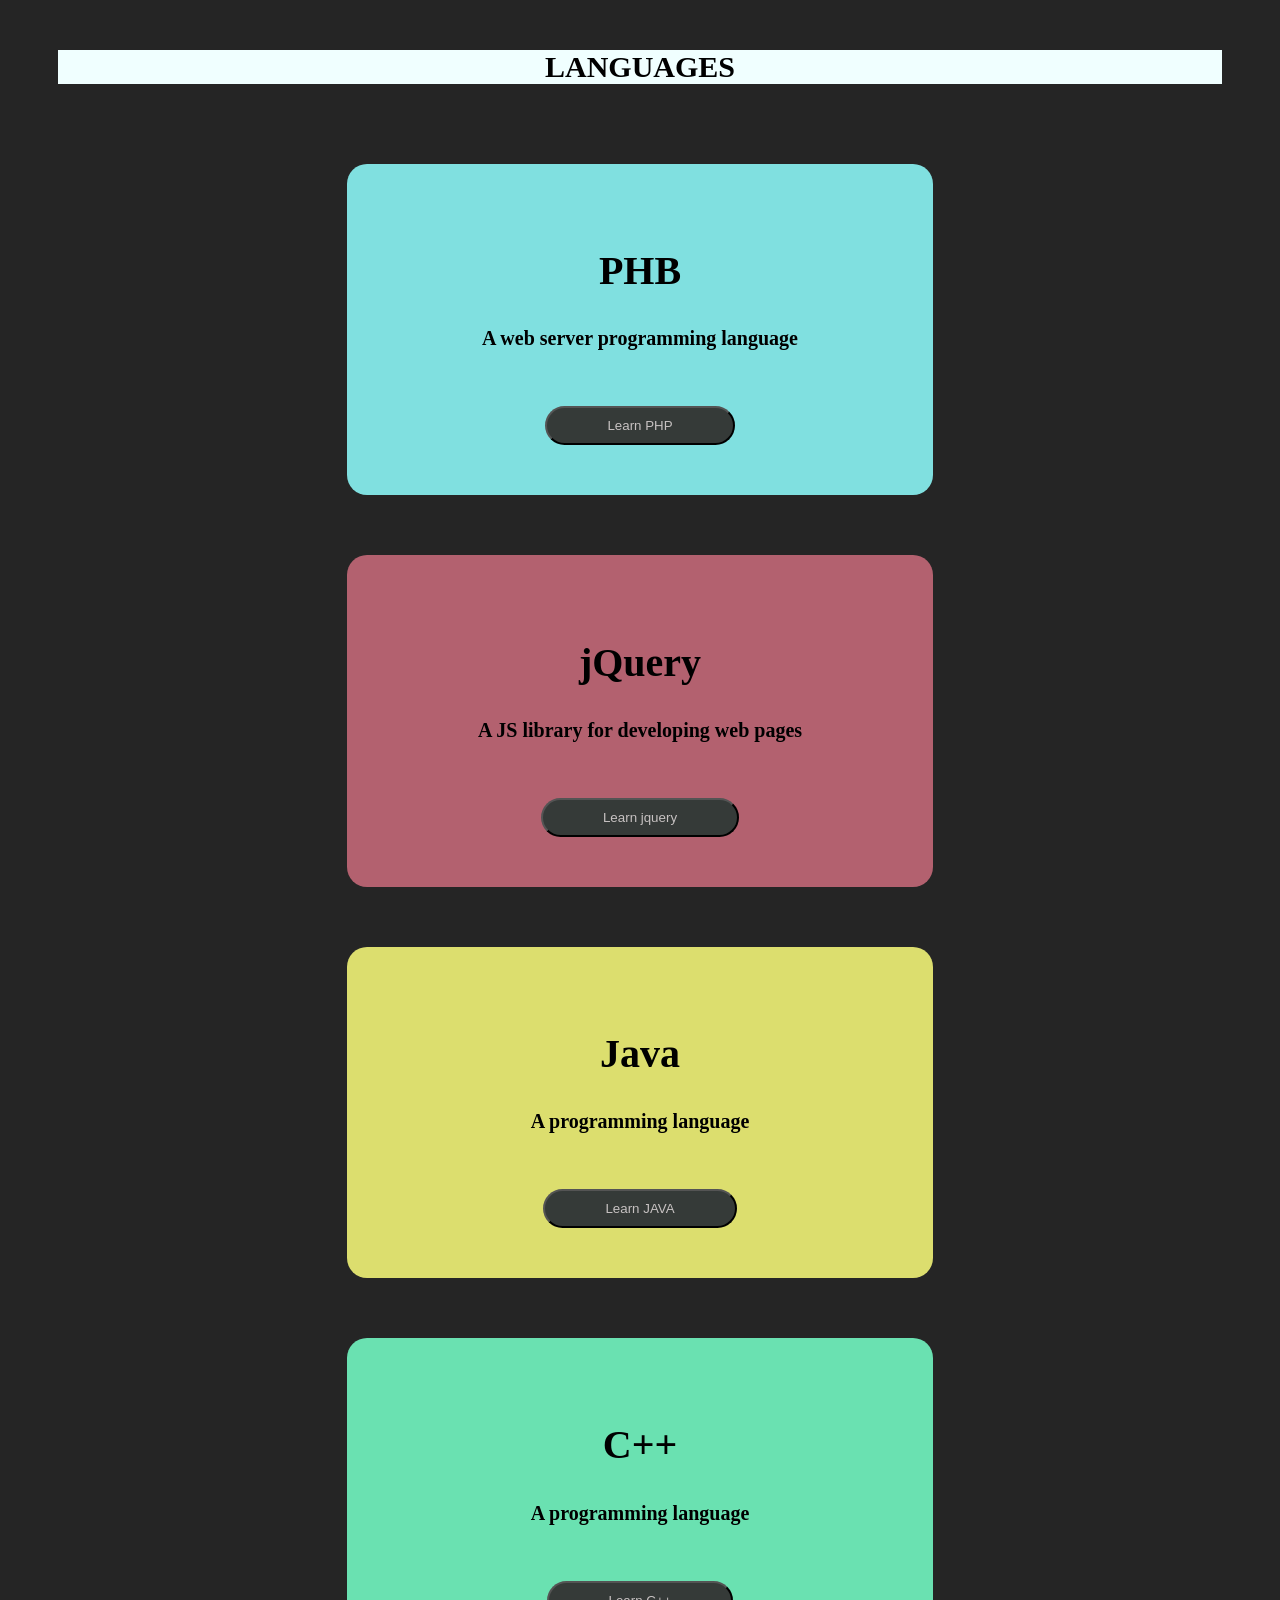
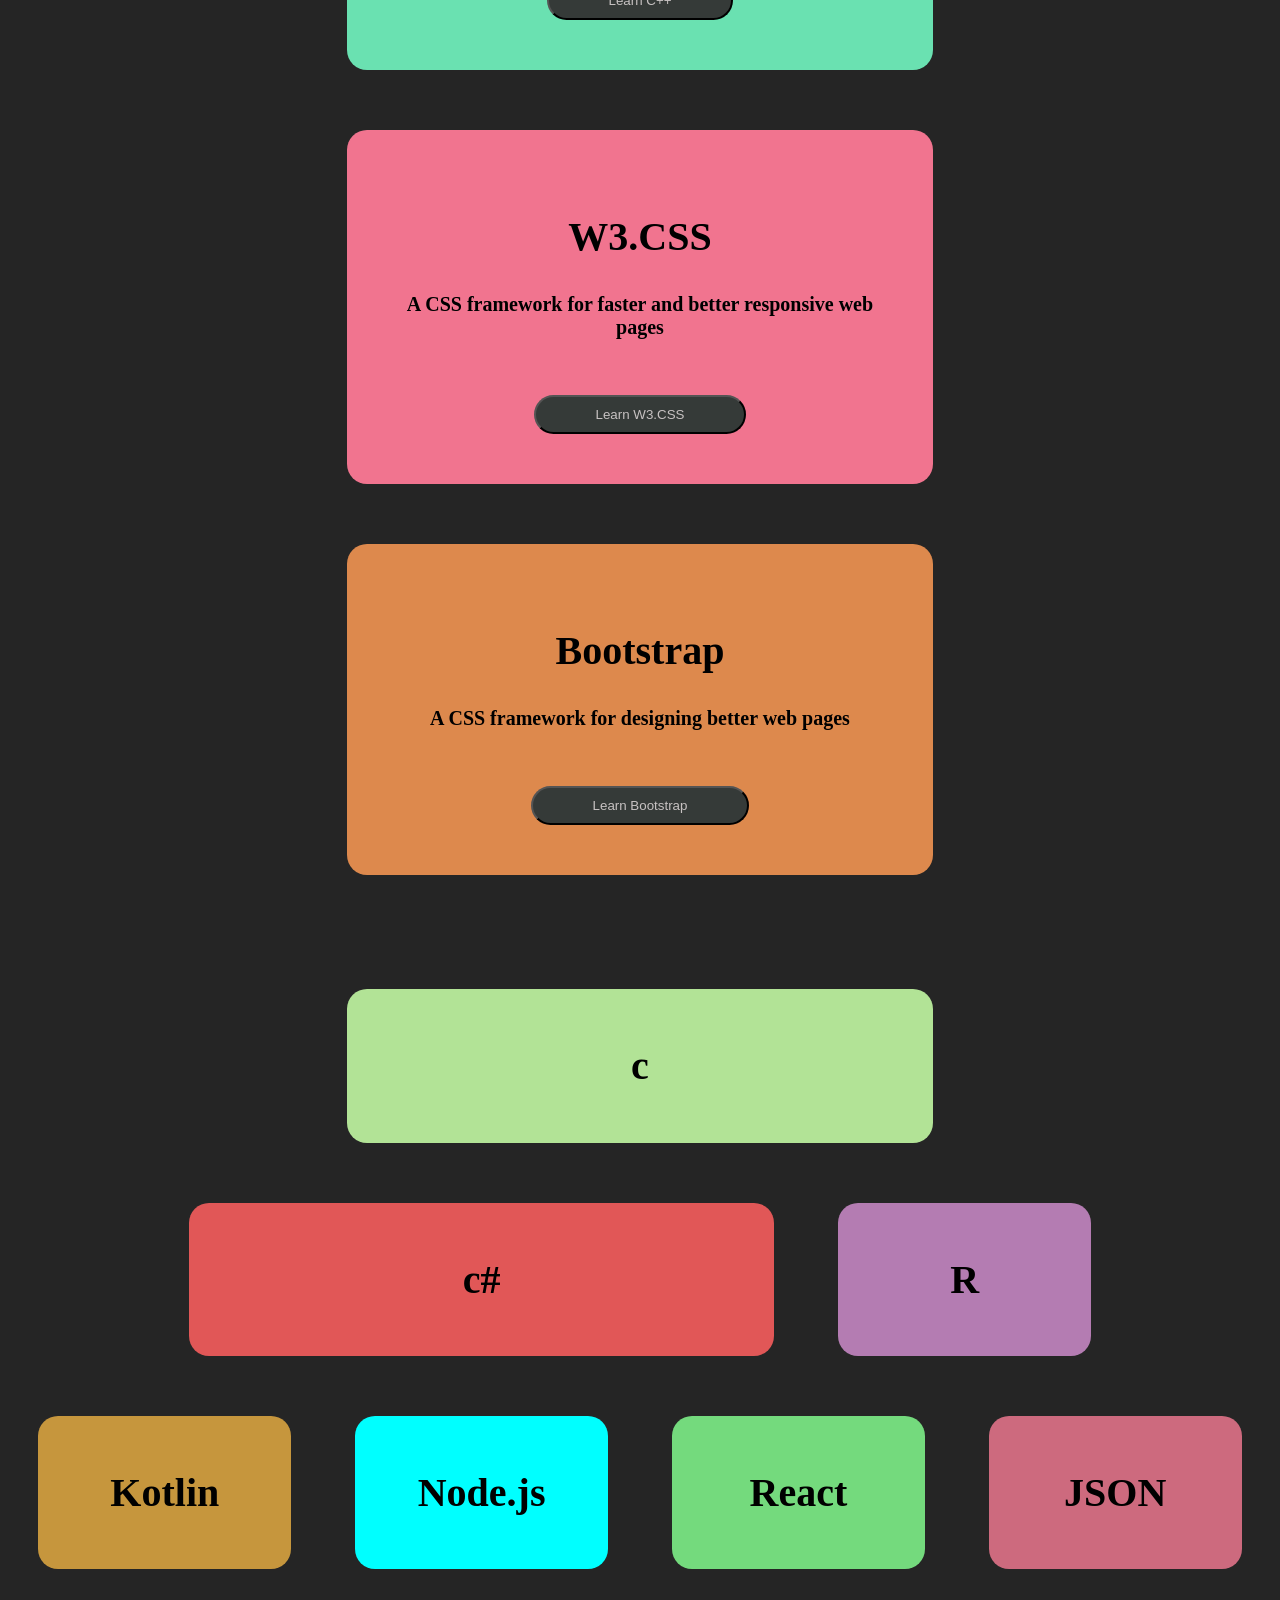
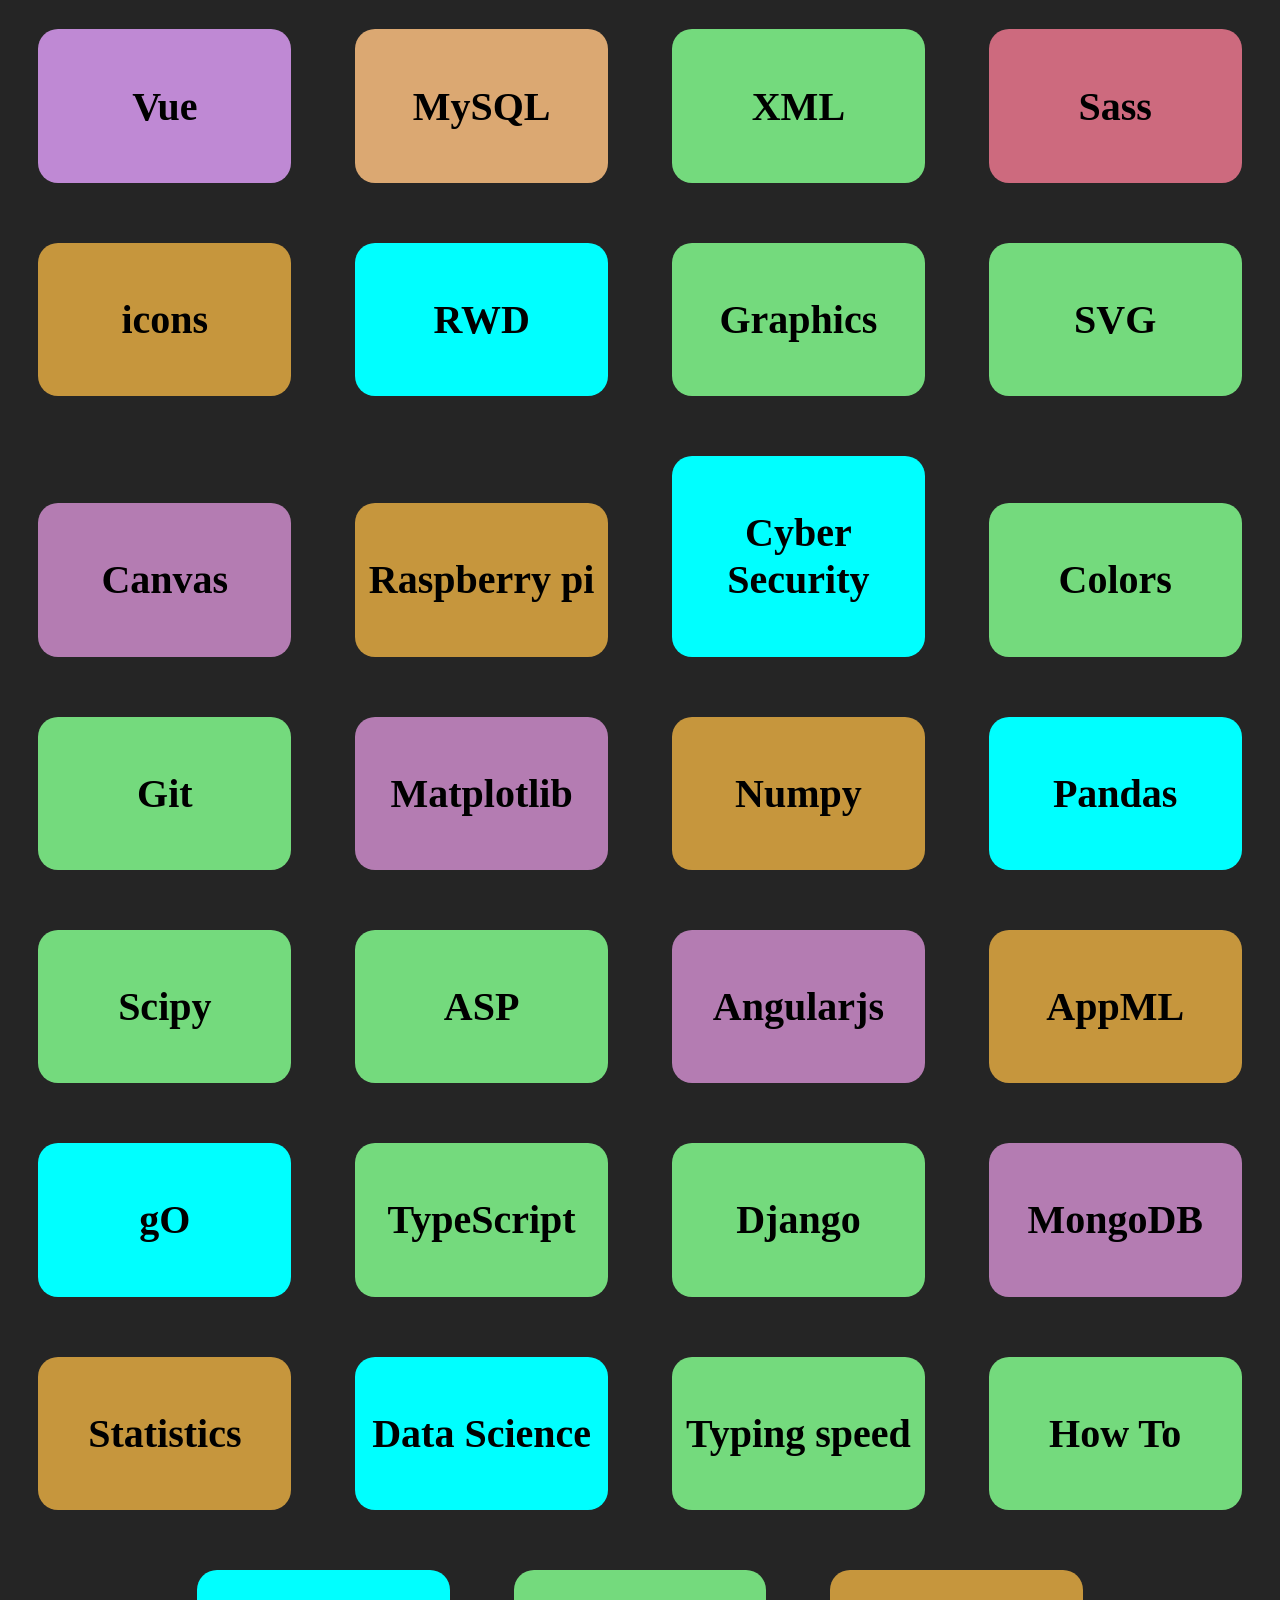
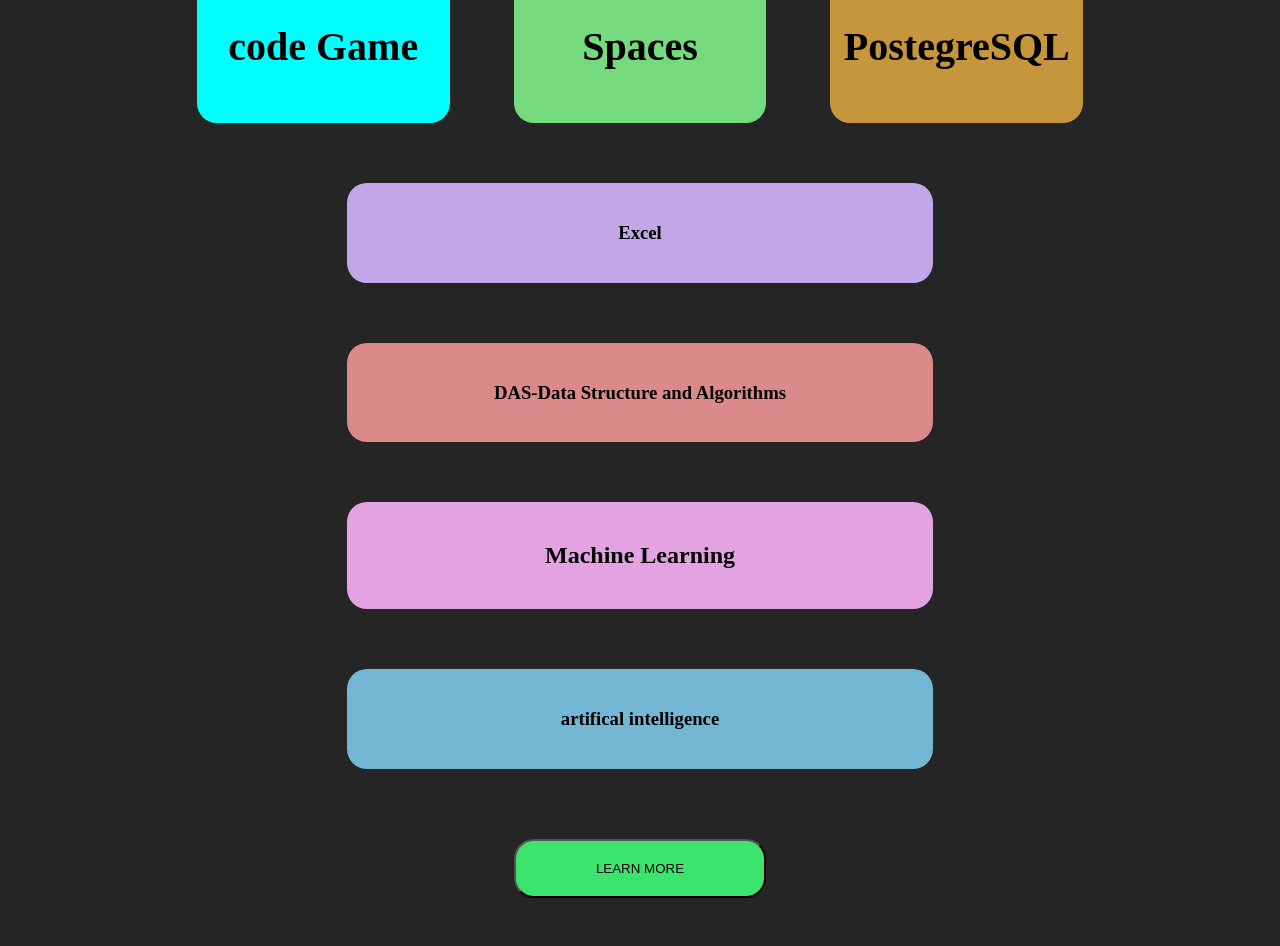
<file: index.html>
<!DOCTYPE html>
<html lang="en">
<head>
    <meta charset="UTF-8">
    <meta name="viewport" content="width=device-width, initial-scale=1.0">
    <title>clone</title>
    <link rel="stylesheet" href="style.css">
</head>
<body>

   <div class="hed"> <header>LANGUAGES</header></div>
    <section>

        <div class="img">
    <h1>PHB</h1>
    <p>A web server programming language</p><br><br>
    <button class="but"> Learn PHP</button>
     </div>
     

     <div class="img1">
        <h1>jQuery</h1>
        <p>A JS library for developing web pages</p><br><br>
        <button class="but"> Learn jquery</button>
        </div>

        <div class="img2">
            <h1>Java</h1>
            <p>A programming language</p><br><br>
            <button class="but"> Learn JAVA</button></div>

            <div class="img3">
                <h1>C++</h1>
               <p>A programming language</p><br><br>
                <button class="but"> Learn C++</button></div>

                <div class="img4">
                    <h1>W3.CSS</h1>
                   <p>A CSS framework for faster and better responsive web pages</p><br><br>
                    <button class="but"> Learn W3.CSS</button></div>

                    <div class="img5">
                        <h1>Bootstrap</h1>
                      <p>A CSS framework for designing better web pages</p><br><br>
                        <button class="but"> Learn Bootstrap</button></div>
                        <br><br><br><br>

                        <div class="img6">
                            <h1>c</h1></div>

                            <div class="img7">
                                <h1>c#</h1></div>
            
                                <div class="img8">
                                    <h1>R</h1></div>
        
                                    <div class="img9">
                                        <h1>Kotlin</h1></div>

                                        <div class="img10">
                                            <h1>Node.js</h1></div>

                                            <div class="img11">
                                                <h1>React</h1></div>

                                               
                                
                                                    <div class="img12">
                                                        <h1>JSON</h1></div>
                            
                                                        <div class="img13">
                                                            <h1>Vue</h1></div>
                    
                                                            <div class="img14">
                                                                <h1>MySQL</h1></div>
                    
                                                                <div class="img11">
                                                                    <h1>XML</h1></div>
                                                                    <div class="img12">
                                                                        <h1>Sass</h1></div>
                                            
                                                                        <div class="img9">
                                                                            <h1>icons</h1></div>
                                    
                                                                            <div class="img10">
                                                                                <h1>RWD</h1></div>
                                    
                                                                                <div class="img11">
                                                                                    <h1>Graphics</h1></div>

                                                                                    <div class="img11">
                                                                                        <h1>SVG</h1></div>
                                                                                        <div class="img8">
                                                                                            <h1>Canvas</h1></div>
                                                                
                                                                                            <div class="img9">
                                                                                                <h1>Raspberry pi</h1></div>
                                                        
                                                                                                <div class="img10">
                                                                                                    <h1>Cyber Security</h1></div>
                                                        
                                                                                                    <div class="img11">
                                                                                                        <h1>Colors</h1></div>
                                                                                                        <div class="img11">
                                                                                                            <h1>Git</h1></div>
                                                                                                            <div class="img8">
                                                                                                                <h1>Matplotlib</h1></div>
                                                                                    
                                                                                                                <div class="img9">
                                                                                                                    <h1>Numpy</h1></div>
                                                                            
                                                                                                                    <div class="img10">
                                                                                                                        <h1>Pandas</h1></div>
                                                                            
                                                                                                                        <div class="img11">
                                                                                                                            <h1>Scipy</h1></div>
                                                                                                                            <div class="img11">
                                                                                                                                <h1>ASP</h1></div>
                                                                                                                                <div class="img8">
                                                                                                                                    <h1>Angularjs</h1></div>
                                                                                                        
                                                                                                                                    <div class="img9">
                                                                                                                                        <h1>AppML</h1></div>
                                                                                                
                                                                                                                                        <div class="img10">
                                                                                                                                            <h1>gO</h1></div>
                                                                                                
                                                                                                                                            <div class="img11">
                                                                                                                                                <h1>TypeScript</h1></div>
                                                                                                                                                <div class="img11">
                                                                                                                                                    <h1>Django</h1></div>
                                                                                                                                                    <div class="img8">
                                                                                                                                                        <h1>MongoDB</h1></div>
                                                                                                                            
                                                                                                                                                        <div class="img9">
                                                                                                                                                            <h1>Statistics</h1></div>
                                                                                                                    
                                                                                                                                                            <div class="img10">
                                                                                                                                                                <h1>Data Science</h1></div>
                                                                                                                    
                                                                                                                                                                <div class="img11">
                                                                                                                                                                    <h1>Typing speed</h1></div>

                                                                                                                                                                    <div class="img11">
                                                                                                                                                                        <h1>How To</h1></div>

                                                                                                                                                                    <div class="img10">
                                                                                                                                                                        <h1>code Game</h1></div>
                                                                                                                            
                                                                                                                                                                        <div class="img11">
                                                                                                                                                                            <h1>Spaces</h1></div>

                                                                                                                                                                            <div class="img9">
                                                                                                                                                                               <a href=""> <h1>PostegreSQL</h1></div></a>

                                                                                                                                                                                <div class="img16">
                                                                                                                                                                                    <h3>Excel</h3></div>
                                                                                                                                                        
                                                                                                                                                                                    <div class="img15">
                                                                                                                                                                                        <h3>DAS-Data Structure and Algorithms</h3></div>

                                                                                                                                                                                        <div class="img21">
                                                                                                                                                                                            <h2>Machine Learning</h2></div>
                                                                                                                                                                
                                                                                                                                                                                            <div class="img22">
                                                                                                                                                                                                <h3>artifical intelligence</h3></div>


                                                                                                                                                
                                                                                                                                                                                                                                               
                                                                
                                             </section>
                                             <section>
                                                <div><button class="c1"><a href="https://www.w3schools.com/spaces/index.php">LEARN MORE</a></button></div>
                                             </section>
       

        

   

 
</body>
</html>
</file>
<file: style.css>
body{
    background-color: rgb(37, 37, 37);
    text-align: center;
    
    
}
.hed{
    text-align: center;
    font-size: 30px;
    font-weight: bold;
    background-color: azure;
    margin: 50px 50px;
}

.img{
     height: 100%;
     width: 40%;
     background-color: rgb(128, 224, 224);
     padding: 50px 40px;
     margin: 30px;
     text-align: center;
     display: inline-block;
     border-radius: 20px;


}


.but{
    color: rgb(199, 194, 194);
    background-color: rgb(53, 58, 56);
    border-radius: 80px;
    padding: 10px 60px;
   
}
.img1{
    height: 100%;
    width: 40%;
    background-color: rgb(179, 97, 111);
    padding: 50px 40px;
    margin: 30px;
    text-align: center;
    display: inline-block;
    border-radius: 20px;


}


.img2{
    height: 100%;
    width: 40%;
    background-color: rgb(220, 222, 110);
    padding: 50px 40px;
    margin: 30px;
    text-align: center;
    display: inline-block;
    border-radius: 20px;
}
.img3{
    height: 100%;
    width: 40%;
    background-color: rgb(106, 225, 177);
    padding: 50px 40px;
    margin: 30px;
    text-align: center;
    display: inline-block;
    border-radius: 20px;
}
.img4{
    height: 100%;
    width: 40%;
    background-color: rgb(241, 116, 143);
    padding: 50px 40px;
    margin: 30px;
    text-align: center;
    display: inline-block;
    border-radius: 20px;
}
.img5{
    height: 100%;
    width: 40%;
    background-color: rgb(221, 137, 77);
    padding: 50px 40px;
    margin: 30px;
    text-align: center;
    display: inline-block;
    border-radius: 20px;
}
.img6{
    height: 100%;
    width: 40%;
    background-color: rgb(178, 227, 150);
    padding: 20px 40px;
    margin: 30px;
    text-align: center;
    display: inline-block;
    border-radius: 20px;

}
.img7{
    height: 100%;
    width: 40%;
    background-color: rgb(225, 87, 87);
    padding: 20px 40px;
    margin: 30px;
    text-align: center;
    display: inline-block;
    border-radius: 20px;
    

}
h1{
    font-weight: bold;
    font-size: 40px;
}
p{
 font-weight: bold;
 font-size: 20px;

}
.img8{
    height: 100%;
    width: 20%;
    background-color: rgb(180, 124, 178);
    padding: 20px 0px;
    margin: 30px;
    text-align: center;
    display: inline-block;
    border-radius: 20px;
    

}
.img9{
    height: 100%;
    width: 20%;
    background-color: rgb(198, 150, 61);
    padding: 20px 0px;
    margin: 30px;
    text-align: center;
    display: inline-block;
    border-radius: 20px;
    

}
.img10{
    height: 100%;
    width: 20%;
    background-color: aqua;
    padding: 20px 0px;
    margin: 30px;
    text-align: center;
    display: inline-block;
    border-radius: 20px;
    

}
.img11{
    height: 100%;
    width: 20%;
    background-color: rgb(116, 218, 125);
    padding: 20px 0px;
    margin: 30px;
    text-align: center;
    display: inline-block;
    border-radius: 20px;
    

}
.img12{
    height: 100%;
    width: 20%;
    background-color: rgb(205, 106, 126);
    padding: 20px 0px;
    margin: 30px;
    text-align: center;
    display: inline-block;
    border-radius: 20px;
    

}
.img13{
    height: 100%;
    width: 20%;
    background-color: rgb(191, 137, 212);
    padding: 20px 0px;
    margin: 30px;
    text-align: center;
    display: inline-block;
    border-radius: 20px;
    

}
.img14{
    height: 100%;
    width: 20%;
    background-color: rgb(219, 168, 114);
    padding: 20px 0px;
    margin: 30px;
    text-align: center;
    display: inline-block;
    border-radius: 20px;
    

}
.img15{
    height: 100%;
    width: 20%;
    background-color: rgb(154, 135, 210);
    padding: 20px 0px;
    margin: 30px;
    text-align: center;
    display: inline-block;
    border-radius: 20px;
    

}
a{
    color: black;
    text-decoration: none;
}

.img21{
    height: 100%;
    width: 40%;
    background-color: rgb(227, 163, 225);
    padding: 20px 40px;
    margin: 30px;
    text-align: center;
    display: inline-block;
    border-radius: 20px;

}
.img22{
    height: 100%;
    width: 40%;
    background-color: rgb(115, 183, 212);
    padding: 20px 40px;
    margin: 30px;
    text-align: center;
    display: inline-block;
    border-radius: 20px;


}
.img16{
    height: 100%;
    width: 40%;
    background-color: rgb(194, 166, 231);
    padding: 20px 40px;
    margin: 30px;
    text-align: center;
    display: inline-block;
    border-radius: 20px;

}
.img15{
    height: 100%;
    width: 40%;
    background-color: rgb(219, 137, 137);
    padding: 20px 40px;
    margin: 30px;
    text-align: center;
    display: inline-block;
    border-radius: 20px;
}
.len{
    color: black;
    
}
.c1{
    background-color: rgb(60, 228, 110);
    border-radius: 20px;
    height: 50%;
    width: 20%;
    padding: 20px;
    margin: 40px;
}
</file>
